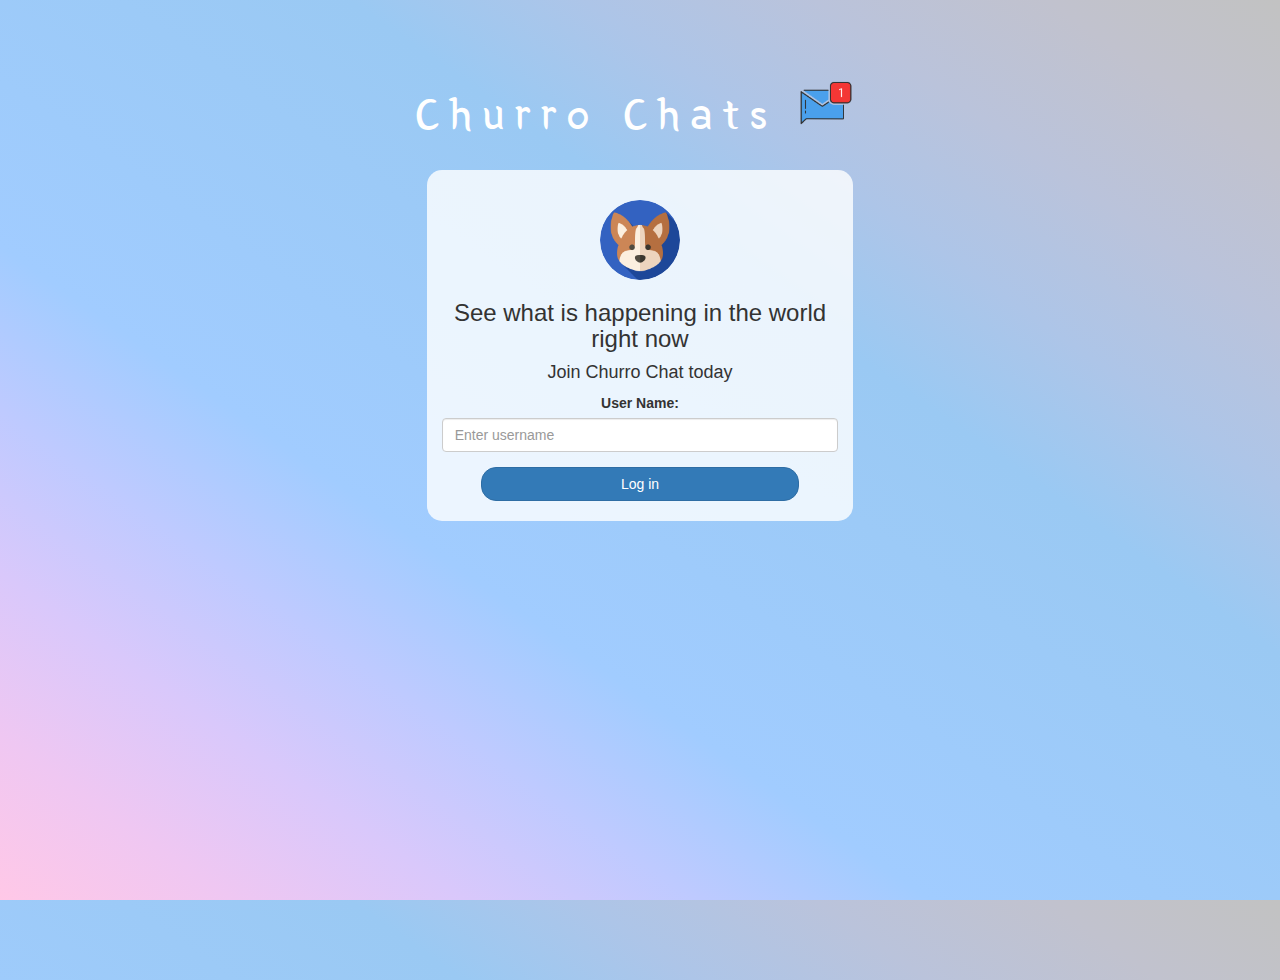
<file: index.html>
<!DOCTYPE html>
<html>
<head>
	<title>Churro Chats</title>
<link href="https://fonts.googleapis.com/css?family=Yeon+Sung&display=swap" rel="stylesheet"><meta name="viewport" content="width=device-width, initial-scale=1">

<link rel="stylesheet" href="https://maxcdn.bootstrapcdn.com/bootstrap/3.4.0/css/bootstrap.min.css">
<script src="https://ajax.googleapis.com/ajax/libs/jquery/3.4.1/jquery.min.js"></script>
<script src="https://maxcdn.bootstrapcdn.com/bootstrap/3.4.0/js/bootstrap.min.js"></script>

<link rel="stylesheet" type="text/css" href="style.css">
<script src="kwitter.js"></script>
</head>
<body>
<center>
	<h1 class="header">	
		Churro Chats	<sup>
	<img src="m2.png">
	</sup>
</h1>
	<div class="col-lg-4 col-md-6 col-sm-6 col-xs-11 login_div">
	<img src="dog.png" class="logo">
		<h3 >See what is happening in the world right now</h3>
		<h4 >Join Churro Chat today</h4>
		<div class="form-group">
		  <label >User Name:</label>
<input id="username_input" type="text" placeholder="Enter username" class="form-control">
		</div>
		<button id="login_button" class="btn btn-primary" onclick=Login()>Log in</button>
		<br><br>
	</div>
</center>
</body>
</html>
</file>
<file: style.css>
html, body
{
  height: 100%;
  margin: 0;
}

body
{
background-image: linear-gradient(to right top, #ffc8e7, #efc7f2, #d9c8fb, #becaff, #a1ccff, #9ecbfb, #9ccaf7, #9ac9f3, #adc5e8, #bac3db, #c1c2ce, #c2c2c2);
}

.header
{
	color: white;font-family: 'Yeon Sung';font-size: 45px;letter-spacing: 10px;margin-top: 80px;
}
.header img
{
	width: 80px;margin-left: -15px;
}

.login_div
{
	background: rgba(255,255,255,0.8);float: none;border-radius: 15px;
}

.logo
{
	width: 80px;margin-top: 30px;border-radius: 40px;
}

#login_button
{
	width: 80%;border-radius: 15px;
}

.room_name
{
	cursor: pointer;
	font-size: 20px;
}


#logout
{
	font-size: 20px; float: right;
}


#output
{
	padding: 10px; width:80%;background: rgba(255,255,255,0.8);border-radius: 15px;
}

.input_div_room_page
{
	width: 80%;
}

.input_div label
{
	color: white;font-size: 20px;
}


.input_div_message_page
{
	position: fixed;bottom: 0px;width: 100%;background: rgba(255,255,255,0.8);
}
.input_div_message_page label
{
	color: black;
}
.input_div_message_page #msg
{
	width: 80%;
}
.input_div_message_page button
{
	margin-top: 15px;
	width: 50%; 
}
.color_white
{
	color: white
}

.user_tick
{
	width:20px;
}
.message_h4
{
	padding-left:5px;color:grey;
}
</file>
